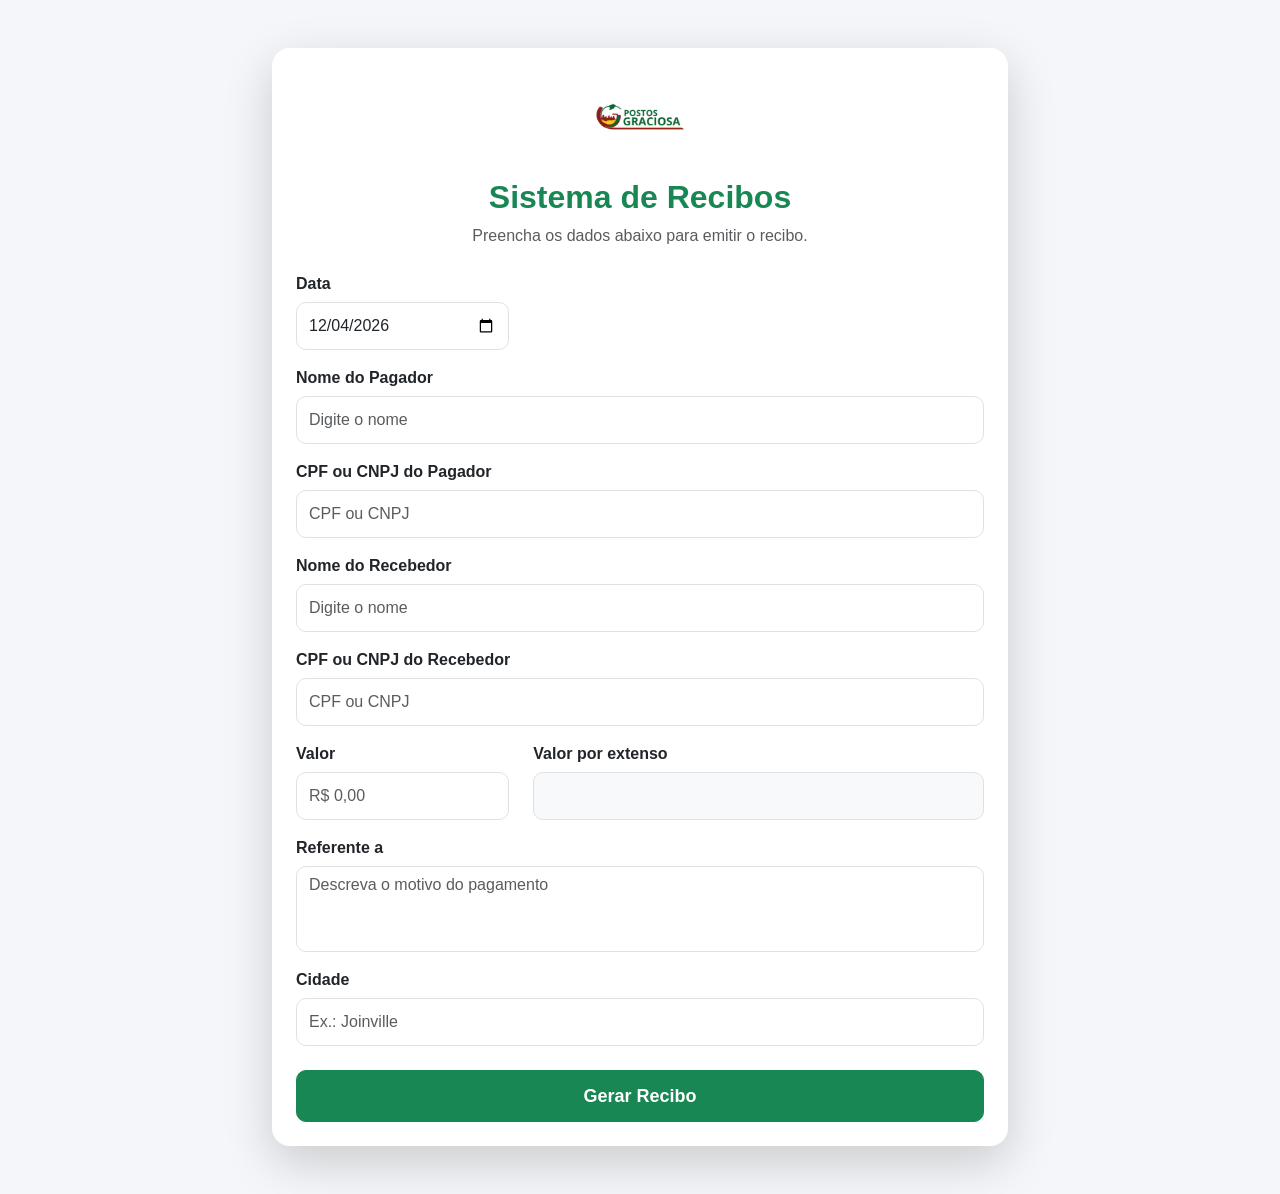
<file: index.html>
<!DOCTYPE html>
<html lang="pt-BR">
<head>

    <meta charset="UTF-8">
    <meta name="viewport" content="width=device-width, initial-scale=1.0">

    <title>Sistema de Recibos</title>

    <!-- Bootstrap -->
    <link href="https://cdn.jsdelivr.net/npm/bootstrap@5.3.7/dist/css/bootstrap.min.css" rel="stylesheet">

    <!-- CSS -->
    <link rel="stylesheet" href="css/style.css">

</head>

<body>

<div class="container py-5">

    <div class="row justify-content-center">

        <div class="col-lg-8">

            <div class="card shadow-lg border-0">

                <div class="card-body p-4">

                    <div class="text-center mb-4">

                        <!-- Logo -->
                        <img src="img/logo.png" id="logo" class="img-fluid mb-3" style="max-height:90px;">

                        <h2 class="fw-bold text-success">
                            Sistema de Recibos
                        </h2>

                        <p class="text-muted">
                            Preencha os dados abaixo para emitir o recibo.
                        </p>

                    </div>

                    <form id="formRecibo">

                        <div class="row">

                            <div class="col-md-4 mb-3">

                                <label class="form-label">
                                    Data
                                </label>

                                <input
                                    type="date"
                                    id="data"
                                    class="form-control">

                            </div>

                        </div>

                        <div class="mb-3">

                            <label class="form-label">
                                Nome do Pagador
                            </label>

                            <input
                                type="text"
                                id="pagador"
                                class="form-control"
                                placeholder="Digite o nome">

                        </div>

                        <div class="mb-3">

    <label class="form-label">
        CPF ou CNPJ do Pagador
    </label>

    <input
        type="text"
        id="documentoPagador"
        class="form-control"
        placeholder="CPF ou CNPJ">

</div>

                        <div class="mb-3">

                            <label class="form-label">
                                Nome do Recebedor
                            </label>

                            <input
                                type="text"
                                id="recebedor"
                                class="form-control"
                                placeholder="Digite o nome">

                        </div>
<div class="mb-3">

    <label class="form-label">
        CPF ou CNPJ do Recebedor
    </label>

    <input
        type="text"
        id="documento"
        class="form-control"
        placeholder="CPF ou CNPJ">

</div>
                        <div class="row">

                            <div class="col-md-4 mb-3">

                                <label class="form-label">
                                    Valor
                                </label>

                                <input
                                    type="text"
                                    id="valor"
                                    class="form-control"
                                    placeholder="R$ 0,00">

                            </div>

                            <div class="col-md-8 mb-3">

                                <label class="form-label">
                                    Valor por extenso
                                </label>

                                <input
                                    type="text"
                                    id="extenso"
                                    class="form-control bg-light"
                                    readonly>

                            </div>

                        </div>

                        <div class="mb-3">

                            <label class="form-label">
                                Referente a
                            </label>

                            <textarea
                                id="referente"
                                rows="3"
                                class="form-control"
                                placeholder="Descreva o motivo do pagamento"></textarea>

                        </div>

                        <div class="mb-4">

                            <label class="form-label">
                                Cidade
                            </label>

                            <input
                                type="text"
                                id="cidade"
                                class="form-control"
                                placeholder="Ex.: Joinville">

                        </div>

                        <div class="d-grid">

                            <button
                                type="submit"
                                class="btn btn-success btn-lg">

                                Gerar Recibo

                            </button>

                        </div>

                    </form>

                </div>

            </div>

        </div>

    </div>

</div>

<script src="js/extenso.js"></script>
<script src="js/app.js"></script>

</body>
</html>
</file>
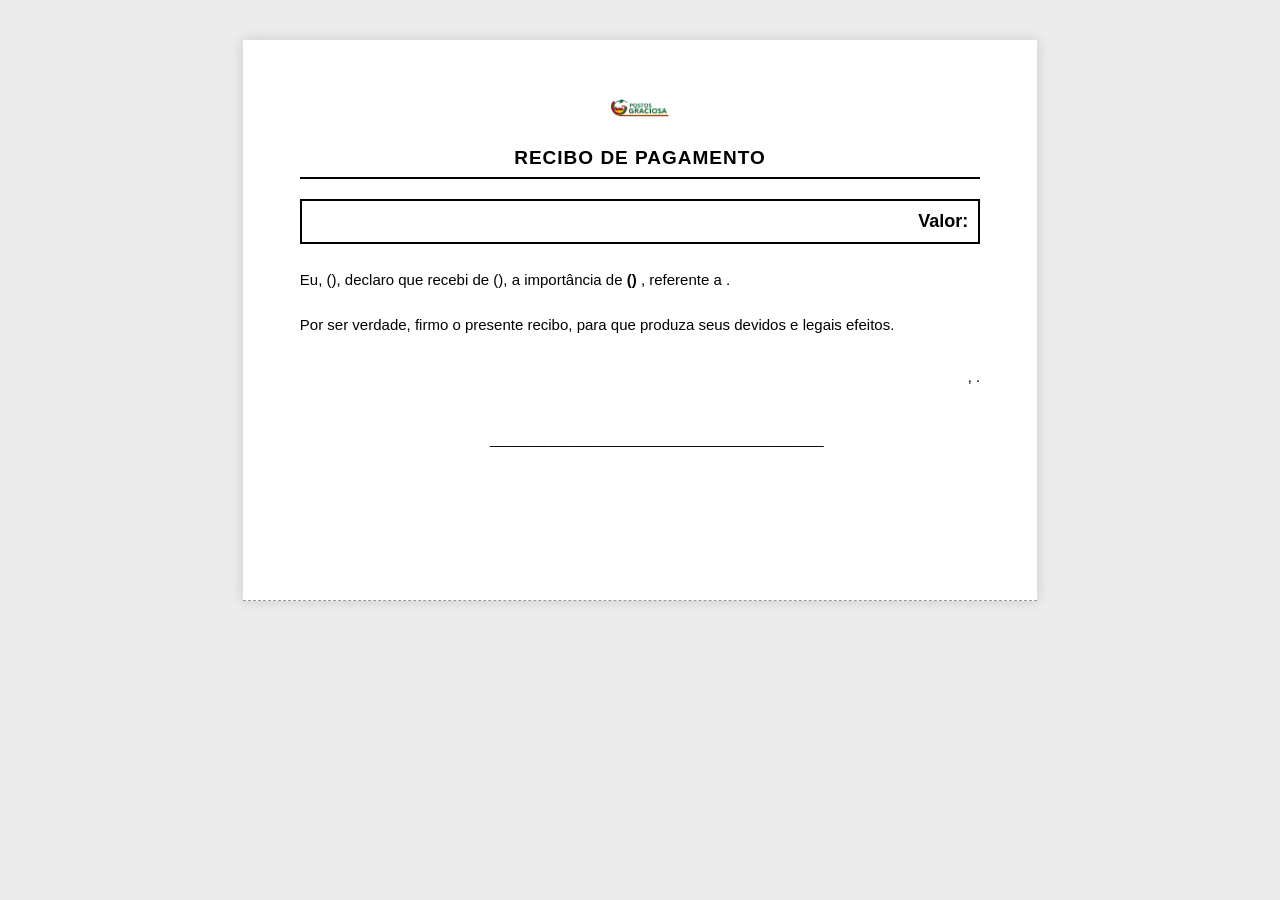
<file: recibo.html>
<!DOCTYPE html>
<html lang="pt-BR">

<head>

<meta charset="UTF-8">
<meta name="viewport" content="width=device-width, initial-scale=1.0">

<title>Recibo de Pagamento</title>

<link rel="stylesheet" href="css/print.css">

</head>


<body>


<div class="recibo">


    <!-- LOGO -->
    <div class="logo-recibo">

        <img src="img/logo.png" alt="Logo">

    </div>



    <h2>
        RECIBO DE PAGAMENTO
    </h2>



    <p class="valor">

        <strong>Valor:</strong>

        <span id="valor"></span>

    </p>



    <p class="texto">

        Eu, 
        <strong id="recebedor"></strong>
        (<span id="documentoRecebedor"></span>),

        declaro que recebi de

        <strong id="pagador"></strong>
        (<span id="documentoPagador"></span>),

        a importância de

        <strong>

            <span id="valorTexto"></span>

            (<span id="extenso"></span>)

        </strong>,

        referente a

        <strong id="referente"></strong>.

    </p>




    <p class="texto">

        Por ser verdade, firmo o presente recibo,
        para que produza seus devidos e legais efeitos.

    </p>




    <p class="data">

        <span id="cidade"></span>,

        <span id="data"></span>.

    </p>




    <div class="assinatura">


        ________________________________________

        <br>


        <strong id="nomeAssinatura"></strong>


        <br>


        <span id="documentoAssinatura"></span>


    </div>



</div>



<script src="js/imprimir.js"></script>


</body>

</html>
</file>
<file: css/style.css>
/* ===================================
   SISTEMA DE RECIBOS
=================================== */

*{
    margin:0;
    padding:0;
    box-sizing:border-box;
}

body{

    background:#f4f6f9;
    font-family:Arial, Helvetica, sans-serif;
    color:#333;

}

/* Card */

.card{

    border-radius:18px;
    overflow:hidden;

}

/* Logo */

#logo{

    max-height:90px;
    object-fit:contain;

}

/* Título */

h2{

    font-weight:bold;

}

/* Labels */

.form-label{

    font-weight:600;
    margin-bottom:6px;

}

/* Campos */

.form-control{

    height:48px;
    border-radius:10px;

}

textarea.form-control{

    height:auto;
    resize:none;

}

/* Campo somente leitura */

#extenso{

    background:#eef2f7;
    font-weight:bold;
    color:#198754;

}

/* Botão */

.btn-success{

    height:52px;
    font-size:18px;
    font-weight:bold;
    border-radius:10px;
    transition:.3s;

}

.btn-success:hover{

    transform:translateY(-2px);

}

/* Card do formulário */

.card-body{

    padding:35px;

}

/* Responsivo */

@media(max-width:768px){

    .card-body{

        padding:20px;

    }

    h2{

        font-size:26px;

    }

}
</file>
<file: css/print.css>
/* ======================================
   SISTEMA DE RECIBOS
   IMPRESSÃO MEIA FOLHA A4
====================================== */


/* CONFIGURAÇÃO DA PÁGINA */

@page{

    size:A4 portrait;

    margin:0;

}



/* RESET */

*{

    margin:0;

    padding:0;

    box-sizing:border-box;

}



/* CORPO */

body{

    font-family:Arial, Helvetica, sans-serif;

    background:#ececec;

    color:#000;

}



/* ÁREA DO RECIBO */

.recibo{

    width:210mm;

    min-height:148.5mm;

    margin:20px auto;

    background:#fff;

    padding:10mm 15mm;

    box-shadow:0 0 12px rgba(0,0,0,.15);

    border-bottom:1px dashed #999;

}



/* LOGO */

.logo-recibo{

    text-align:center;

    margin-bottom:5px;

}


.logo-recibo img{

    width:60px;

    height:auto;

}






/* TÍTULO */

.recibo h2{

    text-align:center;

    font-size:19px;

    font-weight:bold;

    letter-spacing:1px;

    border-bottom:2px solid #000;

    padding-bottom:8px;

    margin-bottom:20px;

}



/* VALOR */

.valor{

    border:2px solid #000;

    padding:10px;

    margin-bottom:22px;

    text-align:right;

    font-size:18px;

    font-weight:bold;

}



/* TEXTO PRINCIPAL */

.texto{

    font-size:15px;

    line-height:1.8;

    text-align:justify;

    margin-bottom:18px;

}



/* DATA */

.data{

    margin-top:30px;

    text-align:right;

    font-size:15px;

}



/* ASSINATURA */

.assinatura{

    width:300px;

    margin:45px auto 0;

    text-align:center;

    font-size:15px;

}



.assinatura strong{

    display:block;

    margin-top:6px;

}



/* TELA */

@media screen{

    body{

        padding:20px;

    }

}



/* IMPRESSÃO */

@media print{


    html,
    body{

        background:#fff;

    }


    .recibo{

        width:210mm;

        min-height:148.5mm;

        margin:0;

        padding:10mm 15mm;

        box-shadow:none;

        border-bottom:1px dashed #888;

        page-break-after:always;

    }


}
</file>
